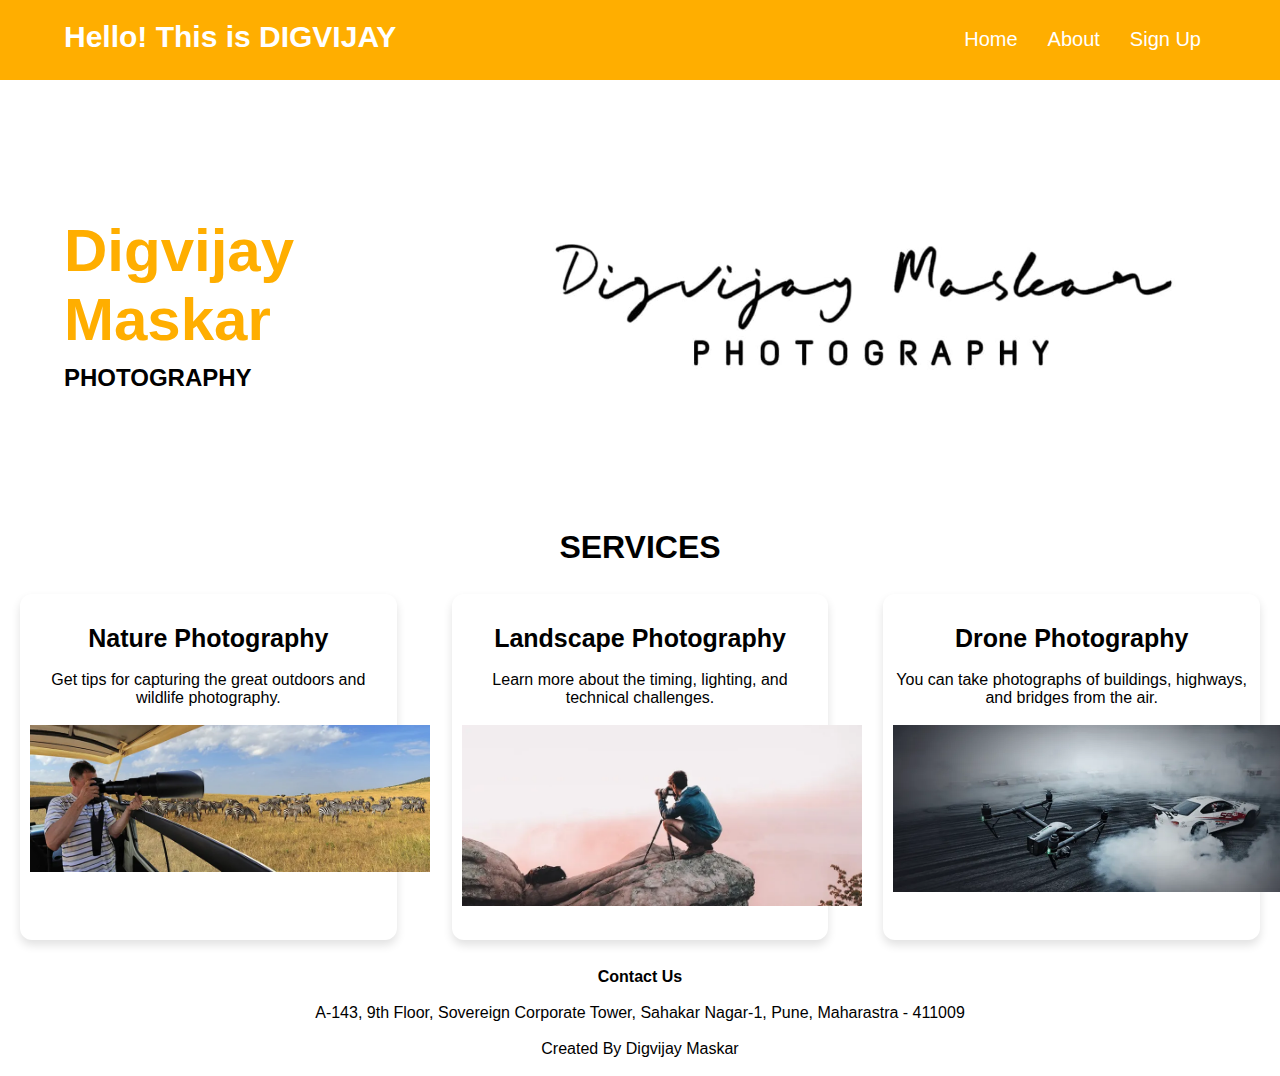
<file: Task 2/index.html>
<!DOCTYPE html>
<html lang="en">

<head>
	<meta charset="UTF-8">
	<meta http-equiv="X-UA-Compatible" content="IE=edge">
	<meta name="viewport" content=
		"width=device-width, initial-scale=1.0">
	<link rel="stylesheet" href="styles.css">
	<title>D. M. Photography</title>
</head>

<body>
	<nav>
		<div class="heading">Hello! This is DIGVIJAY</div>
		<span class="sideMenuButton"
			onclick="openNavbar()">
			☰
		</span>

		<div class="navbar">
			<ul>
				<li><a href="#Home">Home</a></li>
				<li><a href="#">About</a></li>
				<li><a href="#">Sign Up</a></li>
			</ul>
		</div>
	</nav>


	<div class="sideNavigationBar"
		id="sideNavigationBar">
		<a href="#" class="closeButton"
			onclick="closeNavbar()">
			
		</a>
		<a href="#">Home</a>
		<a href="#">About</a>
		<a href="#">Sign Up</a>
	</div>

	<div class="line" id="Home">
		<div class="side1">
			<h1>Digvijay Maskar</h1>
            <h2>PHOTOGRAPHY</h2>
			
		</div>
		<div class="side2">
			<img src=
"logo.jpg"
				width="700">
		</div>
	</div>

	<section class="about" id="My Projects">
		<div class="content">
			<div class="title">
              <center> <b> <font size="+3"> SERVICES</font> </b> </center>
              <br>
			</div>
			<div class="boxes">
				<div class="box">
					<div class="topic">
						<a href="" target="_blank">
							<b>Nature Photography</b>
                            
						</a>
                       
					</div>
                    <br>
					<p>
						Get tips for capturing the great outdoors and wildlife photography. 
                    </p>
                    <br>
                    <img src=
                      "nature.webp"
				width="400">
				</div>
				<div class="box">

					<div class="topic">
						<a href="" target="_blank">
						<b>Landscape Photography</b>
						</a>
					</div>
                    <br>
					<p>
						Learn more about the timing, lighting, and technical challenges.
					</p>
                    <br>
                    <img src=
                      "landscape.webp"
				width="400">
				</div>

				<div class="box">
					<div class="topic">
						<a href="" target="_blank">
							<b>Drone Photography</b>
						</a>
					</div>
                    <br>
					<p>
						You can take photographs of buildings, highways, and bridges from the air.
					</p>
                    <br>
                    <img src=
                      "drone.webp"
				width="400">
				</div>
			</div>
		</div>
        <br>
	</section>
    <center>
				<div class="input3">
					<div class="rightside1">
						<div class="title1">
							<span>
							<b>	Contact Us </b>
							</span>
						</div> 
                        <br>
						<div class="content1">
							A-143, 9th Floor, Sovereign 
							Corporate Tower, Sahakar Nagar-1, 
							Pune, Maharastra - 411009
						</div>
                        <br>
						
            </center>
			</div>
		</div>
	</section>
	<!-- Footer section -->
	<footer>
		<div class="footer"> <center>
			<span>
				Created By
				<a href="https://digvijaymaskar.my.canva.site/about"
					target="_blank">
					Digvijay Maskar
				</a>
			</span>
        </center>
		</div>
	</footer>
<br>
</body>

</html>
</file>
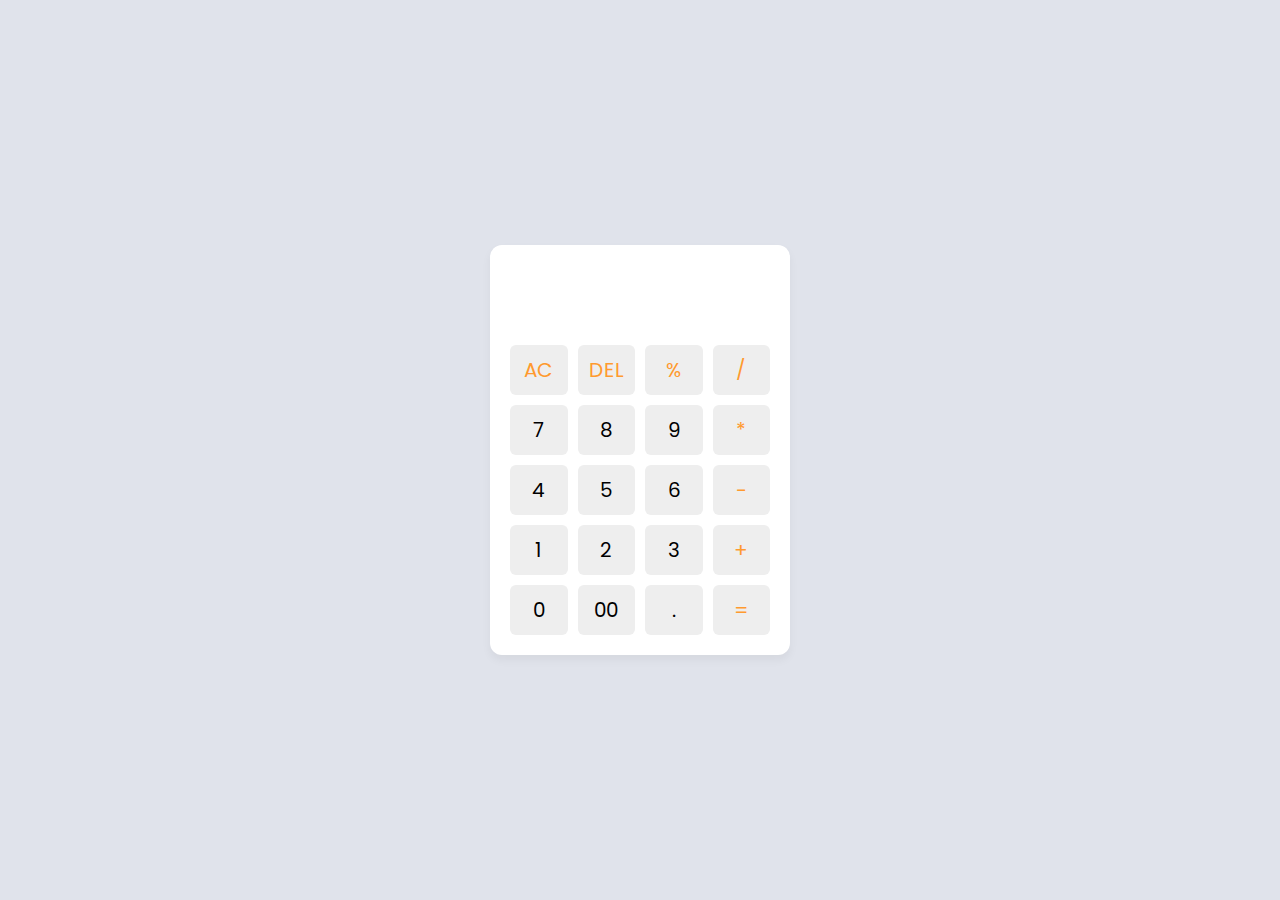
<file: Task 3/index.html>
<!DOCTYPE html>
<html lang="en">
  <head>
    <meta charset="UTF-8" />
    <meta http-equiv="X-UA-Compatible" content="IE=edge" />
    <meta name="viewport" content="width=device-width, initial-scale=1.0" />
    <title>Calculator in HTML CSS & JavaScript</title>
    <link rel="stylesheet" href="styles.css" />
  </head>
  <body>
    <div class="container">
      <input type="text" class="display" />

      <div class="buttons">
        <button class="operator" data-value="AC">AC</button>
        <button class="operator" data-value="DEL">DEL</button>
        <button class="operator" data-value="%">%</button>
        <button class="operator" data-value="/">/</button>

        <button data-value="7">7</button>
        <button data-value="8">8</button>
        <button data-value="9">9</button>
        <button class="operator" data-value="*">*</button>

        <button data-value="4">4</button>
        <button data-value="5">5</button>
        <button data-value="6">6</button>
        <button class="operator" data-value="-">-</button>

        <button data-value="1">1</button>
        <button data-value="2">2</button>
        <button data-value="3">3</button>
        <button class="operator" data-value="+">+</button>

        <button data-value="0">0</button>
        <button data-value="00">00</button>
        <button data-value=".">.</button>
        <button class="operator" data-value="=">=</button>
      </div>
    </div>

    <script src="calculator.js"></script>
  </body>
</html>
</file>
<file: Task 2/styles.css>
* {
	padding: 0;
	margin: 0;
	box-sizing: border-box;
}

body {
	background-color: white;
	color: black;
	font-family: "Fira Sans", sans-serif;
	background-color: white;
}

nav {
	width: 100%;
	height: 80px;
	display: flex;
	justify-content: space-between;
	padding: 20px 5%;
	background-color: #ffae00;
}

nav .heading {
	font-size: 30px;
	font-weight: 700;
	color: white;
}

nav ul {
	display: flex;
	list-style: none;
}

nav ul li {
	padding: 8px 15px;
	border-radius: 10px;
	transition: 0.2s ease-in;
}

nav ul li a {
	color: black;
	font-size: 20px;
	font-weight: 500;
	text-decoration: none;
	color: white;
}

nav ul li:hover {
	background-color: #ffae00;
}

nav ul li a:hover {
	color: white;
}

nav .sideMenuButton {
	font-size: 30px;
	font-weight: bolder;
	cursor: pointer;
	display: none;
}

@media screen and (max-width: 600px) {
	nav .sideMenuButton {
		display: flex;
	}

	nav .navbar {
		display: none;
	}

	.sideNavigationBar {
		display: block !important;
	}
}

.sideNavigationBar {
	height: 100%;
	position: fixed;
	top: 0;
	right: 0%;
	background-color: #ffae00;
	overflow-x: hidden;
	transition: 0.3s ease-in;
	padding-top: 60px;
	display: none;
}

.sideNavigationBar a {
	padding: 8px 8px 8px 40px;
	display: block;
	font-size: 25px;
	font-weight: 500;
	color: #d1d1d1;
	transition: 0.3s;
	text-decoration: none;
}

.sideNavigationBar a button {
	padding: 10px 20px;
	border-radius: 10px;
	color: #ffae00;
	font-size: 16px;
	border-style: none;
	font-weight: 700;
}

.sideNavigationBar a:hover {
	color: white;
}

.sideNavigationBar .closeButton {
	position: absolute;
	top: 10px;
	right: 25px;
	font-size: 20px;
	margin-left: 50px;
}

.line {
	display: flex;
	justify-content: space-between;
	align-items: center;
	margin: 2% 5%;
}

.line .side1 {
	padding-right: 50px;
}

.side1 h1 {
	font-size: 60px;
	margin-bottom: 10px;
	color: #ffae00;
}

.side1 button {
	width: 200px;
	padding: 12px 20px;
	border-radius: 20px;
	border-style: none;
	color: black;
	font-size: 17px;
	font-weight: 600;
}

a {
	text-decoration: none;
	color: black;
}

@media screen and (max-width: 980px) {
	.side2 img {
		width: 350px;
	}

	.side1 h1 {
		font-size: 40px;
	}

	.side1 p {
		font-size: 17px;
	}

	.line {
		margin-top: 80px;
	}
}

@media screen and (max-width: 600px) {
	.side1 h1 {
		font-size: 35px;
	}

	.line {
		flex-direction: column;
	}

	.line .side1 {
		padding: 30px;
	}
}


section .topic a {
	font-size: 25px;
	font-weight: 500;
	margin-bottom: 10px;
}

.about .boxes {
	display: flex;
	flex-wrap: wrap;
	justify-content: space-between;
}

.about .boxes .box {
	margin: 10px 20px;
	max-width: calc(100% / 3 - 50px);
	text-align: center;
	border-radius: 12px;
	padding: 30px 10px;
	box-shadow: 0 5px 10px rgba(0, 0, 0, 0.12);
	cursor: default;
}
</file>
<file: Task 3/styles.css>
@import url("https://fonts.googleapis.com/css2?family=Poppins:wght@300;400;500;600;700&display=swap");
 *{
  margin: 0;
  padding: 0;
  box-sizing: border-box;
  font-family: "Poppins", sans-serif;
}
body {
  height: 100vh;
  display: flex;
  align-items: center;
  justify-content: center;
  background: #e0e3eb;
}
.container {
  position: relative;
  max-width: 300px;
  width: 100%;
  border-radius: 12px;
  padding: 10px 20px 20px;
  background: #fff;
  box-shadow: 0 5px 10px rgba(0, 0, 0, 0.05);
}
.display {
  height: 80px;
  width: 100%;
  outline: none;
  border: none;
  text-align: right;
  margin-bottom: 10px;
  font-size: 25px;
  color: #000e1a;
  pointer-events: none;
}
.buttons {
  display: grid;
  grid-gap: 10px;
  grid-template-columns: repeat(4, 1fr);
}
.buttons button {
  padding: 10px;
  border-radius: 6px;
  border: none;
  font-size: 20px;
  cursor: pointer;
  background-color: #eee;
}
.buttons button:active {
  transform: scale(0.99);
}
.operator {
  color: #ff9a2f;
}
</file>
